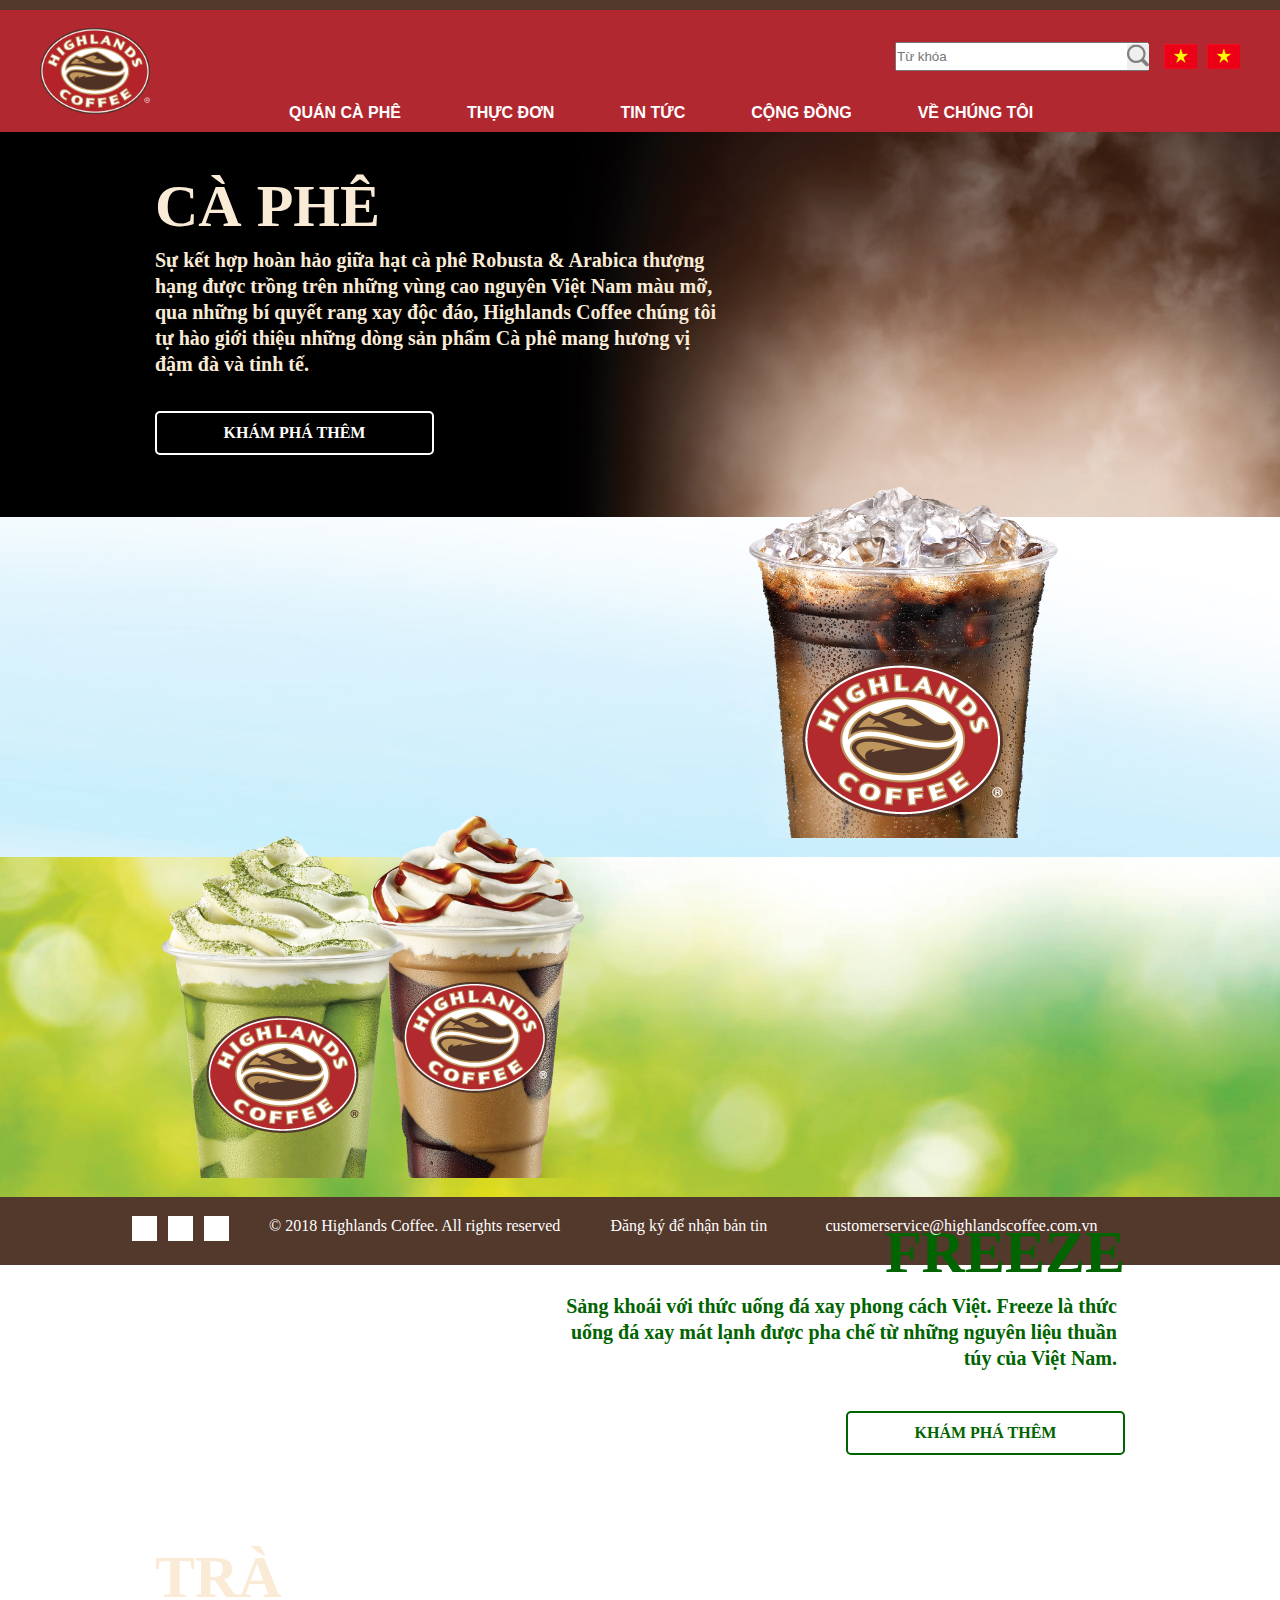
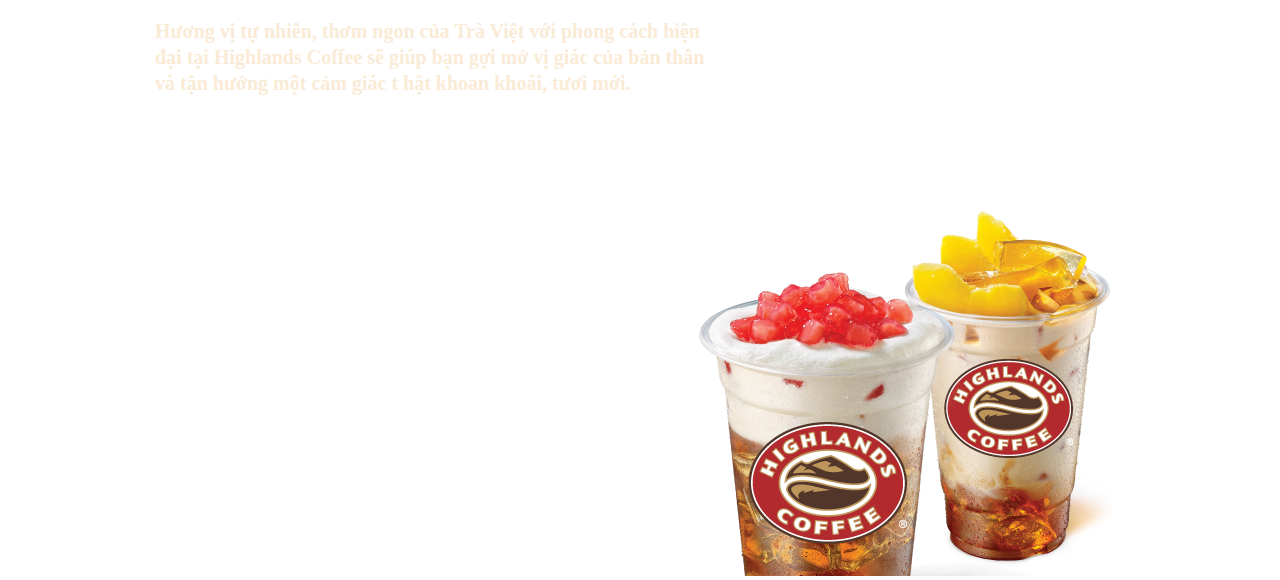
<file: index.html>
<!DOCTYPE html>
<html lang="en">
<head>
    <meta charset="UTF-8">
    <meta http-equiv="X-UA-Compatible" content="IE=edge">
    <meta name="viewport" content="width=device-width, initial-scale=1.0">
    <title>hl</title>
    <link rel="stylesheet" href="css.css">
</head>
<body>
    <header>
        <div class="wap">
            <div class="logo">
                <a href=""><img class="anh1" src="./anh/logo.svg.png" alt=""></a>
            </div>
            <div class="all1">
                    <div class="headertool">
                            <div class="row">
                                <div class="seach">
                                    <form id="formSearch" name="formSearch" method="post" action=""  class="box_search">
                                        <input name="keyword" id="keyword" type="text" class="text_search" placeholder="Từ khóa" value=""  />
                                        <button class="button" name="btn-search" type="submit" value="" ><img class="anh2" src="./anh/i-.svg" alt="search" /></button>
                                        <input name="do_search" value="1" type="hidden" />
                                    </form>
                                </div>
                                <div class="vn">
                                    <ul class="logovn">
                                        <li class="lo"><a href=""> <img class="avn" src="./anh/vn.jpg" alt=""></li></a>
                                        <li class="lo"> <a href=""><img class="avn"  src="./anh/vn.jpg" alt=""></li></a>
                                     </ul>
                                </div>

                            </div>
                            <div class="menu">
                                <ul class="u1">
                                    <li><a class="a" href="">QUÁN CÀ PHÊ</a></li>
                                    <li ><a class="a" href="">THỰC ĐƠN</a>
                                        <div class="sub-menu" >
                                            <div  class="sub-menu1"> 
                                                <ul class="menu1">
                                                    <li><a class="sub-menu-l1" href="">QUÁN CÀ PHÊ1</a></li>
                                                    <li><a href="">THỰC ĐƠN</a></li>
                                                    <li><a href="">TIN TỨC</a></li>
                                                    <li><a href="">CỘNG ĐỒNG</a></li>
                                                    <li><a href="">VỀ CHÚNG TÔI</a></li>
                                                    
                                                </ul>
                                                <ul class="menu1">
                                                    <li><a class="sub-menu-l1" href="">QUÁN CÀ PHÊ2</a></li>
                                                    <li><a href="">THỰC ĐƠN</a></li>
                                                    <li><a href="">TIN TỨC</a></li>
                                                    <li><a href="">CỘNG ĐỒNG</a></li>
                                                    <li><a href="">VỀ CHÚNG TÔI</a></li>
                                                </ul>
                                                <ul class="menu1">
                                                    <li><a class="sub-menu-l1" href="">QUÁN CÀ PHÊ3</a></li>
                                                    <li><a href="">THỰC ĐƠN</a></li>
                                                    <li><a href="">TIN TỨC</a></li>
                                                    <li><a href="">CỘNG ĐỒNG</a></li>
                                                    <li><a href="">VỀ CHÚNG TÔI</a></li>
                                                </ul>
                                                <ul class="menu1">
                                                    <li><a class="sub-menu-l1"  href="">QUÁN CÀ PHÊ4</a></li>
                                                    <li><a href="">THỰC ĐƠN</a></li>
                                                    <li><a href="">TIN TỨC</a></li>
                                                    <li><a href="">CỘNG ĐỒNG</a></li>
                                                    <li><a href="">VỀ CHÚNG TÔI</a></li>
                                                </ul>
                                            </div>
                                            <div class="sub-menu2">
                                                <div class="sub2">
                                                <ul class="menu1" >
                                                    <li><a class="aa" href="">THƯƠNG HIỆU  BẮT NGUỒN TỪ CÀ PHÊ VIỆT </a></li>
                                                    <img  class="ab" src="./anh/menu1.jpg" alt="">
                                                </ul>
                                            </div>
                                            </div>
                                    </div >
                                    </li>
                                    <li><a  class="a" href="">TIN TỨC</a>
                                        <div class="sub-menu" >
                                            <div  class="sub-menu1"> 
                                                <ul class="menu1">
                                                    <li><a class="sub-menu-l1" href="">QUÁN CÀ PHÊ1</a></li>
                                                    <li><a href="">THỰC ĐƠN</a></li>
                                                    <li><a href="">TIN TỨC</a></li>
                                                    <li><a href="">CỘNG ĐỒNG</a></li>
                                                    <li><a href="">VỀ CHÚNG TÔI</a></li>
                                                    
                                                </ul>
                                                <ul class="menu1">
                                                    <li><a class="sub-menu-l1"  href="">QUÁN CÀ PHÊ2</a></li>
                                                    <li><a href="">THỰC ĐƠN</a></li>
                                                    <li><a href="">TIN TỨC</a></li>
                                                    <li><a href="">CỘNG ĐỒNG</a></li>
                                                    <li><a href="">VỀ CHÚNG TÔI</a></li>
                                                </ul>
                                                <ul class="menu1">
                                                    <li><a class="sub-menu-l1"  href="">QUÁN CÀ PHÊ3</a></li>
                                                    <li><a href="">THỰC ĐƠN</a></li>
                                                    <li><a href="">TIN TỨC</a></li>
                                                    <li><a href="">CỘNG ĐỒNG</a></li>
                                                    <li><a href="">VỀ CHÚNG TÔI</a></li>
                                                </ul>
                                                <ul class="menu1">
                                                    <li><a class="sub-menu-l1"  href="">QUÁN CÀ PHÊ4</a></li>
                                                    <li><a href="">THỰC ĐƠN</a></li>
                                                    <li><a href="">TIN TỨC</a></li>
                                                    <li><a href="">CỘNG ĐỒNG</a></li>
                                                    <li><a href="">VỀ CHÚNG TÔI</a></li>
                                                </ul>
                                            </div>
                                            <div class="sub-menu2">
                                                <div class="sub2">
                                                <ul class="menu1" >
                                                    <li><a class="aa" href="">THƯƠNG HIỆU BẮT NGUỒN TỪ CÀ PHÊ VIỆT </a></li>
                                                    <img  class="ab" src="./anh/menu2.jpg" alt="">
                                                </ul>
                                            </div>
                                            </div>
                                    </div >
                                    </li>
                                    <li><a  class="a" href="">CỘNG ĐỒNG</a>
                                        <div class="sub-menu" >
                                            <div  class="sub-menu1"> 
                                                <ul class="menu1">
                                                    <li><a class="sub-menu-l1" href="">QUÁN CÀ PHÊ1</a></li>
                                                    <li><a href="">THỰC ĐƠN</a></li>
                                                    <li><a href="">TIN TỨC</a></li>
                                                    <li><a href="">CỘNG ĐỒNG</a></li>
                                                    <li><a href="">VỀ CHÚNG TÔI</a></li>
                                                    
                                                </ul>
                                                <ul class="menu1">
                                                    <li><a class="sub-menu-l1" href="">QUÁN CÀ PHÊ1</a></li>
                                                    <li><a href="">Recent Examples </a></li>
                                                    <li><a href="">Recent Examples </a></li>
                                                    <li><a href="">Recent Examples </a></li>
                                                    <li><a href="">Recent Examples </a></li>
                                                </ul>
                                                <ul class="menu1">
                                                    <li><a class="sub-menu-l1" href="">Recent Examples </a></li>
                                                    <li><a href="">Recent Examples </a></li>
                                                    <li><a href="">Recent Examples </a></li>
                                                    <li><a href="">Recent Examples </a></li>
                                                    <li><a href="">Recent Examples </a></li>
                                                </ul>
                                                <ul class="menu1">
                                                    <li><a class="sub-menu-l1" href="">Examples of text</a></li>
                                                    <li><a href="">Examples of text</a></li>
                                                    <li><a href="">Examples of text</a></li>
                                                    <li><a href="">Examples of text</a></li>
                                                    <li><a href="">Examples of text</a></li>
                                                </ul>
                                            </div>
                                            <div class="sub-menu2">
                                                <div class="sub2">
                                                <ul class="menu1" >
                                                    <li><a class="aa" href="">THƯƠNG HIỆU BẮT NGUỒN TỪ CÀ PHÊ VIỆT </a></li>
                                                    <img  class="ab" src="./anh/menu3.jpg" alt="">
                                                </ul>
                                            </div>
                                            </div>
                                    </div >
                                    </li>
                                    <li><a  class="a" href="">VỀ CHÚNG TÔI</a></li>
                                </ul>
                            </div>
                 </div>
            </div>
        </div>
    </header>
    <article>
        <div class="b1">
            <div class="with-b1">
                <div class="b-div1">
                    <div class="h3">
                                 <h3><a class="a3" href="">CÀ PHÊ </a></h3>
                    </div>             
                    <div class="span">
                                <span>
                                    Sự kết hợp hoàn hảo giữa hạt cà phê Robusta & Arabica thượng 
                                    hạng được trồng trên những vùng cao nguyên Việt Nam màu mỡ, 
                                    qua những bí quyết rang xay độc đáo, Highlands Coffee chúng tôi 
                                    tự hào giới thiệu những dòng sản phẩm Cà phê mang hương vị 
                                    đậm đà và tinh tế.</span>
                    </div>
                    <div class="b1-bt">
                        <a class="b1-a" href=""><span>KHÁM PHÁ THÊM</span></a>
                    </div>
                    
                </div>
                <div class="img-b1">
                    <a href=""><img src="./anh/menu-PSD_3.png" alt=""></a>
                </div>
             </div>
        </div>
        <div class="b2">
            <div class="with-b1">
                <div class="img-b2">
                    <a href=""><img src="./anh/b2.png" alt=""></a>
                </div>
                <div class="b-div2">
                    <div class="h31">
                                 <h3><a class="a4" href="">FREEZE</a></h3>
                    </div>             
                    <div class="span2">
                                <span>
                                    Sảng khoái với thức uống đá xay phong cách Việt. 
                                    Freeze là thức uống đá xay mát lạnh được pha
                                     chế từ những nguyên liệu thuần túy của Việt Nam.</span>
                    </div>
                    <div class="b1-bt">
                        <a class="b1-a2" href=""><span>KHÁM PHÁ THÊM</span></a>
                    </div>
                    
                </div>

             </div>
        </div>
        <div class="b3">
            <div class="with-b1">
                <div class="b-div3">
                    <div class="h3">
                                 <h3><a class="a3" href="">TRÀ</a></h3>
                    </div>             
                    <div class="span3">
                                <span>
                                    Hương vị tự nhiên, thơm ngon của Trà
                                     Việt với phong cách hiện đại 
                                    tại Highlands Coffee sẽ giúp bạn gợi mở vị
                                     giác của bản thân và tận hưởng một cảm giác t
                                     hật khoan khoái, tươi mới.</span>
                    </div>
                    <div class="b1-bt">
                        <a class="b1-a" href=""><span>KHÁM PHÁ THÊM</span></a>
                    </div>
                    
                </div>
                <div class="img-b3">
                    <a href=""><img src="./anh/menu-TEA_1.png" alt=""></a>
                </div>
             </div>
        </div>
        <footer>
            <div class="waper">
                <div class="social">
                    <ul>
                        <li class="li-end"><a class ="af"></a></li>
                        <li class="li-end"><a class ="af"></a></li>
                        <li class="li-end"><a class ="af"></a></li>
                    </ul>
                </div>
                <div class="copyright">© 2018 Highlands Coffee. All rights reserved</div>
                <div class="link"> 
                    <a class="a-end" href="">
                    Đăng ký để nhận bản tin
                </a>
                </div>
                <div class="mail">
                    <a class="a-end" href="">
                        customerservice@highlandscoffee.com.vn
                    </a>
                </div>
            </div>
        </footer>

</body>
</html>
</file>
<file: css.css>
*{
    padding: 0;
    margin: 0;
}
header{
    width: 100%;
    height: 122px;
    background-color: #b22830;
    position: relative;
    border-top: solid 10px #53382c;

}
.b1{
    margin-bottom: 0;
    padding-bottom: 0;
}
.wap{
    width: 1200px;

    margin: 0 auto;
    height: 100%;
}
.logo{
    width: 200px;
    height: 100%;
    float: left; 
}
.anh2{
    width: 22px;
    height: 23px;
    /* margin-top: 4px; */
}
.button{
    position: absolute;
    right: 0;
    top: 2px;
    border: none;
}
.anh1{
    width: 110px;
    height: 86px;
    margin-top: 18px;
}
.all1{
    float: left ;
    width: 1000px;
    margin-bottom: 0;

}
.headertool{
    width: 100%;
    height: 90px;

    margin-top: 32px;
}
.menu{
    width: 100%;
    height: 45px;
    margin-bottom: 0;
}
.row{
    width: 100%;
    height: 30px;
    /* background-color: bisque; */
}
.se{
    width: 100%;
    height: 30px;
    /* background-color: rgb(210, 196, 255); */
}
.logovn{
    list-style: none;   
    display:flex ;
    margin-left: 5px;
    margin-top: 2px;
}
.avn:hover{
    filter:contrast(100000%);
}
.lo{
    margin-left: 10px;

}
.row{
    display: flex;
    justify-content: flex-end;

}
li{
    margin-left: 32px;
}
input{
    width: 250px;
    height: 25px;
}
form{
    position: relative;
}
.u1{
    display: flex;
    list-style-type: none;
    margin-top: 22px;
}
.menu>ul>li>a{
    display: inline-block;
    font-size: 16px;
    list-style-type: none;
    padding: 10px 17px ;
    font-weight:700;
    line-height: 18px;
    font-family:Arial, Helvetica, sans-serif;
    /* font-weight: normal !important; */
}
a{
    text-decoration: none;
    color: white;
}
.sub-menu{
    width: 100%;
    position: absolute;
    top :122px;
    left: 0;

}
.menu ul li .sub-menu>.sub-menu2{
    width: 30%;
    background-color: #53382c;
    float: left;
    height: 220px;
}
.menu ul li .sub-menu>.sub-menu1{
    display: flex;
    height: 220px;
    width: 70%;
    justify-content: space-evenly;
    float: left;
    list-style-type: none;
    background-color:  #53382c;
}
.menu ul li .a:hover{
    background-color: #53382c;
    display: block;
}
.sub-menu{
    display: none;
}
.menu li:hover .sub-menu{
    display: block;
}
.menu1{
    list-style-type: none;
    /* margin:0 -100px; */
    text-align: center;
}
.sub-menu2{
    margin-left: 0px;
}
.sub-menu-l1{
    color: #ed7d4d;
}
.aa{
    display: block;
    width: 155px;
    height: 100px;
    line-height: 26px;
    color: #f1bc7a;
    font-weight: normal ;
    /* padding-right: 20%; */
    margin:0 -10px;
}
.ab{
    display: block;
    width: 155px;
    height: 86px;
    margin:0 auto;
}
.sub2{
    width: 200px;
    height: 210px;
    background-color: #3a271f;
}
.body1{

    height: 540px;

}
.bt2{
    position: fixed;
    bottom: 30px;
    right: 50px;
    width: 50px;
    height: 50px;
    border-radius: 1000px;
}
.b1{
    width: 100%;
    height: 385px;
}
.with-b1{
    width: 100%;
    height: 340px;
    z-index: 12;
    margin: 0 auto;
}
h3{
    /* position: absolute; */
    /* top: 100px; */
    font-size: 60px;
    font-weight:bold;
    
}
.span{
    width: 565px;
    height: 124px;
    font-size: 20px;
    line-height: 26px;
    font-weight: bold;
    margin-bottom: 40px
}
.span3{
    width: 565px;
    height: 88px;
    font-size: 20px;
    line-height: 26px;
    font-weight: bold;
    margin-bottom: 40px
}
.h3{
    margin-bottom: 20px;
    height: 55px;
}
.a3{
    color: #faebd7;

}
.b1{
    background-image: url(./anh/back1.jpg);
    color: #faebd7;
    border-color: #faebd7;
    background-color: #fbedd7;
    background-size: cover;
    background-position: center center;
    background-repeat: no-repeat;
}
.b3{
    background-image: url(./anh/menu-TEA-bg.jpg);
    color: #faebd7;
    border-color: #faebd7;
    background-color: #fbedd7;
    background-size: cover;
    background-position: center center;
    background-repeat: no-repeat;
}

.b-div1{
    width:  573px;
    height: 285px;
    padding-top: 40px;
    float: left;
    margin-left: 155px;

}
.img-b1{
    float:right;
    width: 573px;
    height: 368px;
    margin-top: 13px;
    margin-right: 160px;
    text-align: right;
   

}
.b1-bt{
    width: 100%;
    height: 40px;

}
.b1-a{
    display: block;
    height: 100%;
    width: 275px;
    border: 2px solid white;
    text-align: center;
    line-height: 40px;
    border-radius: 5px;
    font-weight: 700;
}
.b1-a:hover {
    background-color: #b22830;
    border: 2px solid #b22830;
}
.a4{
    color: #006400;
}
.b2{
    background-image: url(./anh/back2jpg.jpg);
    color: #006400;
    border-color:#006400;
    background-color: #006400;
    background-size: cover;
    background-position: center center;
    background-repeat: no-repeat;
}
.img-b2{
    float:left;
    width: 573px;
    height: 368px;
    margin-top: -28px;
    text-align: left;
    margin-left: 155px;

}
.b-div2{
    width:  573px;
    height: 285px;
    padding-top: 40px;
    float: right;
    margin-right: 155px;

}
.b1-a2{
    float: right;
    display: block;
    height: 100%;
    width: 275px;
    border: 2px solid #006400;
    text-align: center;
    line-height: 40px;
    border-radius: 5px;
    color: #006400;
    font-weight: 700;
}
.b1-a2:hover {
    background-color: #b22830;
    border: 2px solid #b22830;
    color: white;
}
.span2{
    text-align: right;
    width: 565px;
    height: 78px;
    font-size: 20px;
    line-height: 26px;
    font-weight: bold;
    margin-bottom: 40px
}
.h31{
    margin-bottom: 20px;
    height: 55px;
    width: 100%;
    text-align: right;
}
.b-div1{
    width:  573px;
    height: 285px;
    padding-top: 40px;
    float: left;

}
.b-div3{
    width:  573px;
    height: 285px;
    padding-top: 40px;
    float: left;
    margin-left: 155px;

}
.a3:hover{
    color: #b22830;
}
.a4:hover{
    color: #b22830;
}
.img-b3{
    float:right;
    width: 573px;
    height: 368px;
    margin-top: -20px;
    margin-right: 160px;
    text-align: right;

}
footer{
    width: 100%;
    max-height: 68px;
    min-height: 68px;
    background-color: #53382c;
}
.waper{

    position: absolute;
    display: flex;
    width: 100%;
    max-height: 25px;
    margin:20px auto;
}

.social ul li a {
    display: block;
    width: 25px;
    height: 25px;
    background: #ffffff;
    color: #53382c;
    font-size: 16px;
    line-height: 24px;
    position: absolute;
    backface-visibility: hidden;
    margin-top: -15px;
    margin-left: 100px;
}
.li-end{
    text-decoration: none;
    display:inline-block;
}
.link{
    width: 300px;
    margin-left: 50px;
    color: white;
}
.mail{
    width: 200px;
    margin-left: -85px;

}
.copyright{
    margin-left: 165px;
    color: white;

}
.a-end:hover{
    color: #f1bc7a;
}
</file>
